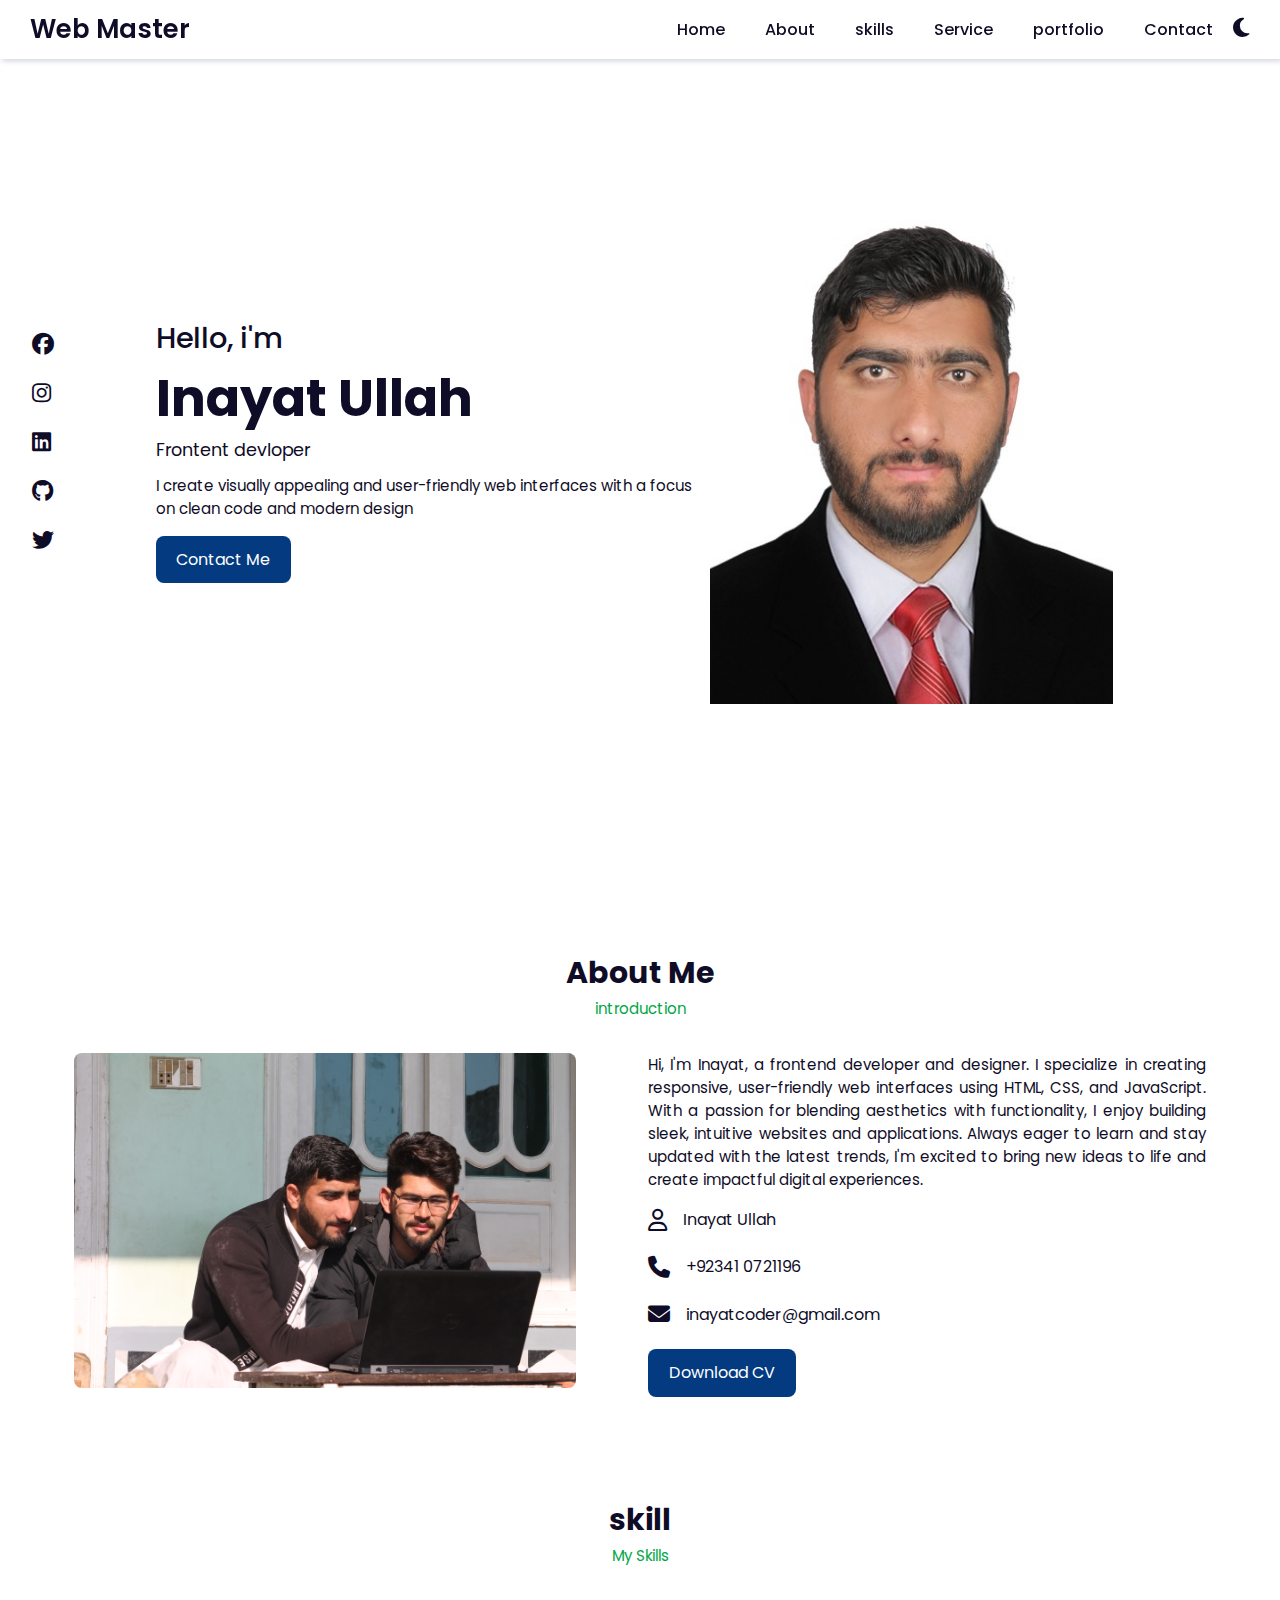
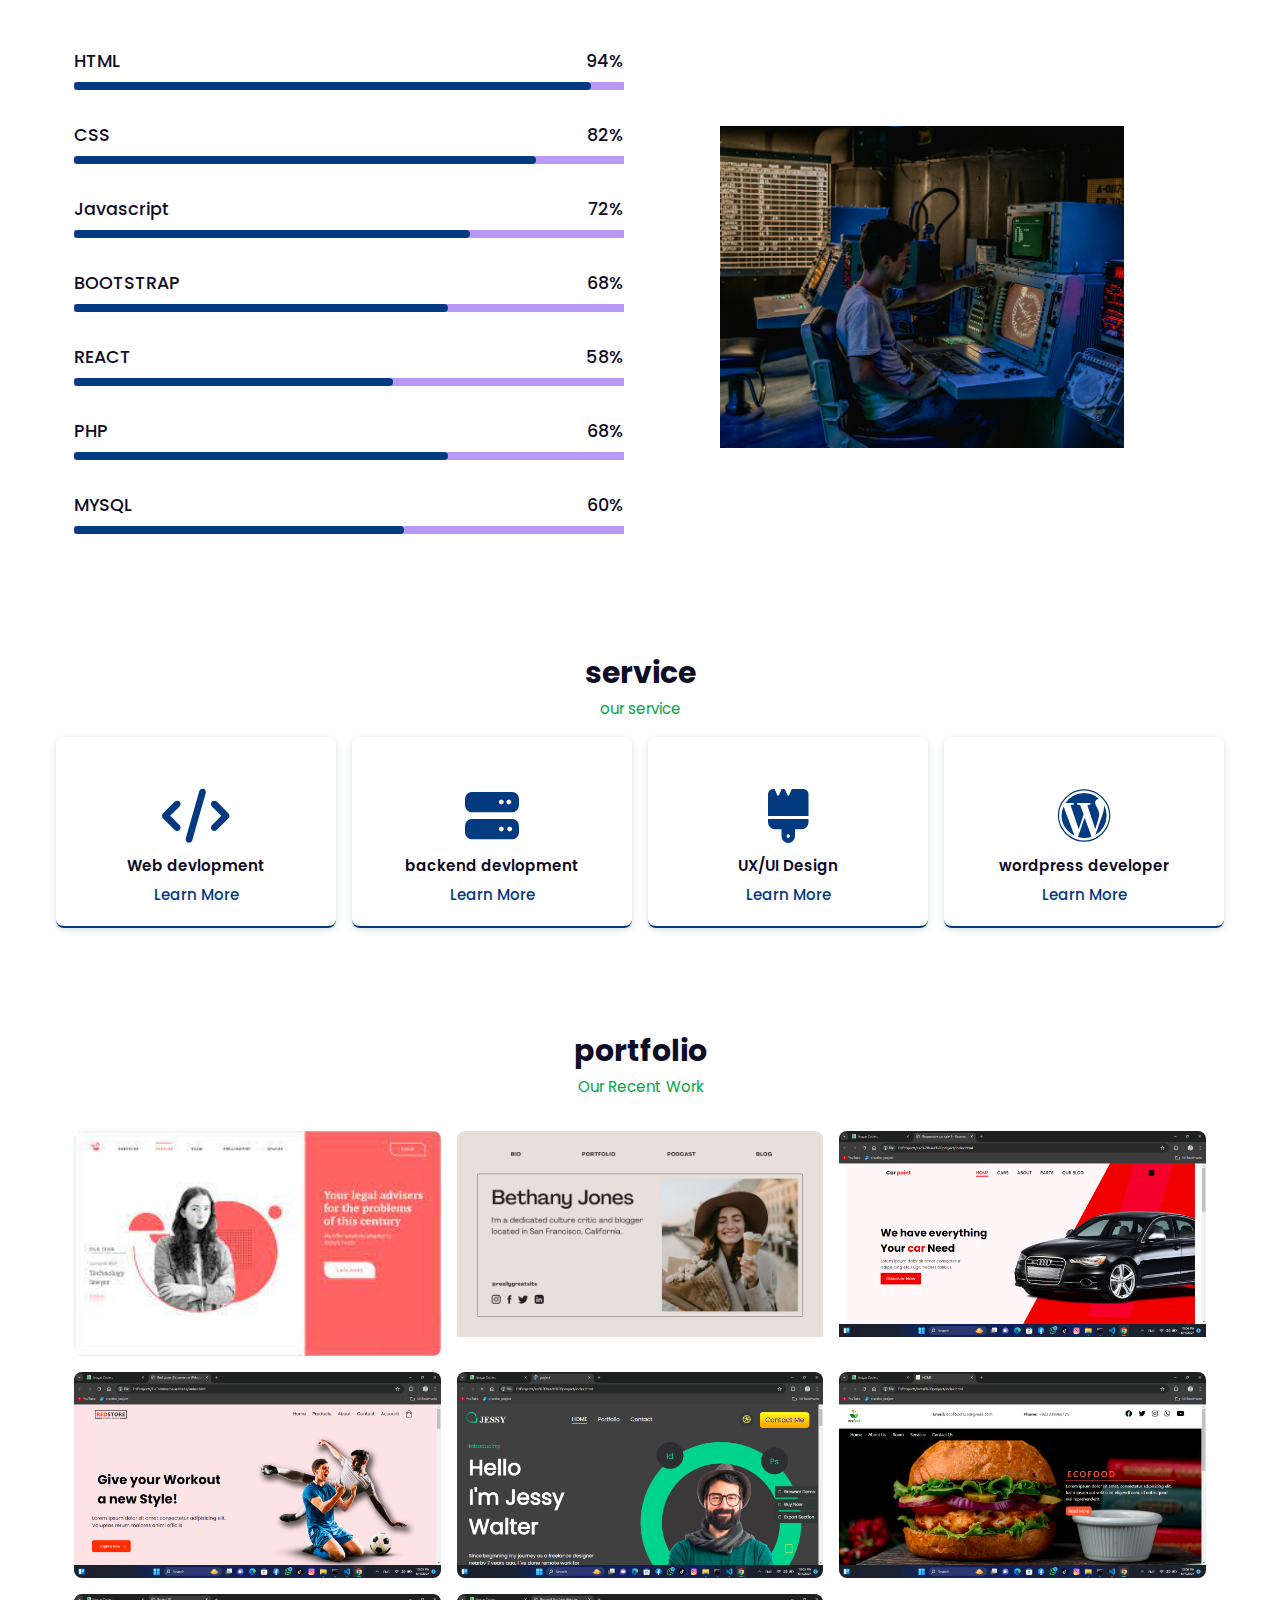
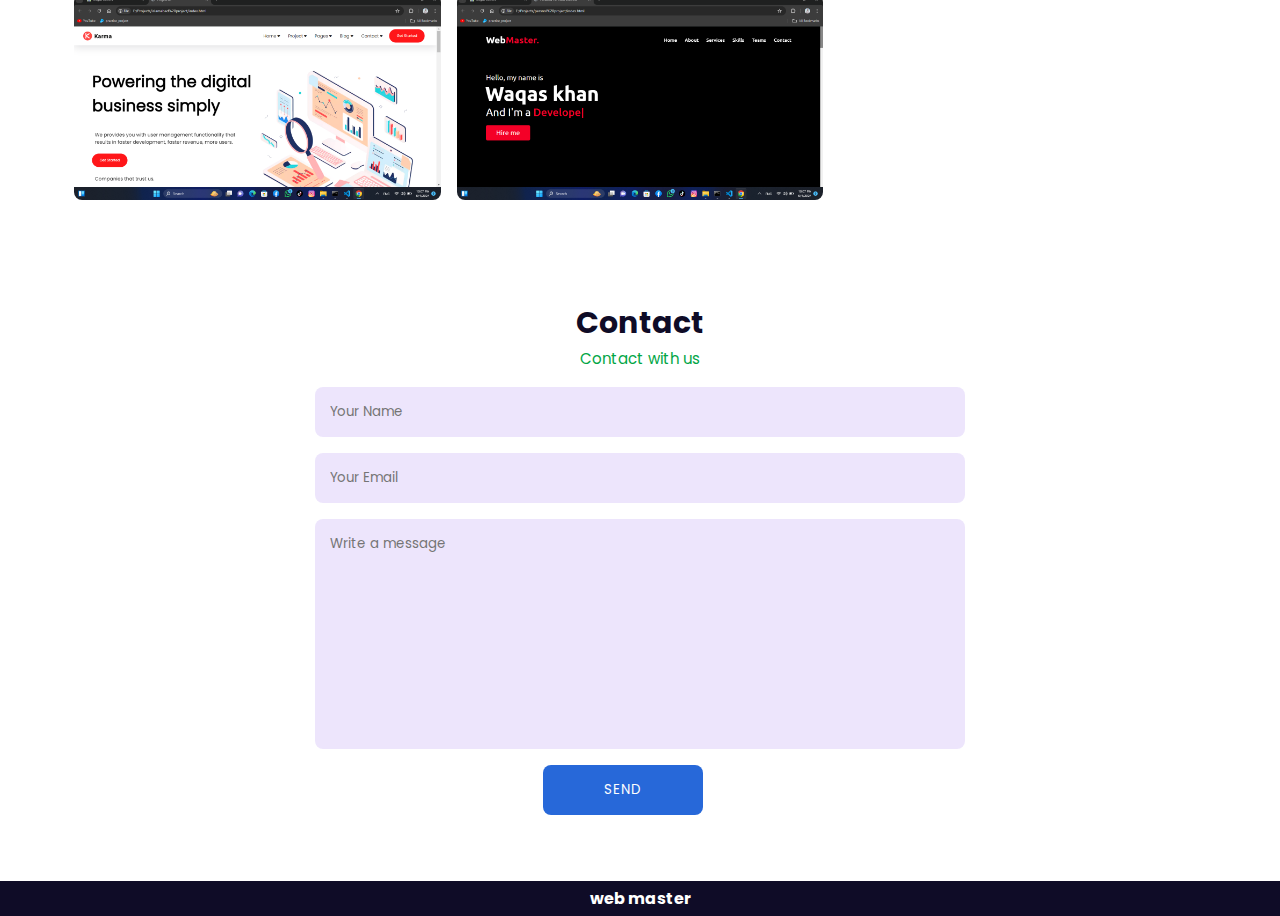
<file: index.html>
<!DOCTYPE html>
<html lang="en">

<head>
    <meta charset="UTF-8">
    <meta name="viewport" content="width=device-width, initial-scale=1.0">
    <title>Inayat Coders</title>
    <!-- favicon -->
    <link rel="shortcut icon" href="assets/images/facicon.jpg" type="image/x-icon">
    <!-- css link -->
    <link rel="stylesheet" href="assets/css/style.css">
    <!-- fonts icon cdn path -->
    <link rel="stylesheet" href="https://cdnjs.cloudflare.com/ajax/libs/font-awesome/6.5.2/css/all.min.css">
</head>

<body>

    <!-- ========================================== navgation bar============================================== -->

    <header>
        <!-- logo -->
        <a href="#" class="logo">Web Master</a>

        <!-- button for responsive device -->
        <div class="fa-solid fa-bars" id="menu-icon"></div>

        <!-- menu items -->
        <ul class="navbar">
            <li><a href="#home">Home</a></li>
            <li><a href="#about">About</a></li>
            <li><a href="#skills">skills</a></li>
            <li><a href="#service">Service</a></li>
            <li><a href="#portolio">portfolio</a></li>
            <li><a href="#contact">Contact</a></li>

    
            <!-- dark mode button -->
            <div class="fa-solid fa-moon" id="dark-mode"></div>
        </ul>
    </header>


    <!-- ============================================= home section ====================================== -->

    <div class="home" id="home">

        <div class="social">
            <a href="https://www.facebook.com/inayatofficial196?mibextid=ZbWKwL"><i class="fa-brands fa-facebook"></i></a>
            <a href="https://www.facebook.com/inayatofficial196?mibextid=ZbWKwL"><i class="fa-brands fa-instagram"></i></a>
            <a href="https://www.linkedin.com/in/inayat-ullah-b1a2862a0?utm_source=share&utm_campaign=share_via&utm_content=profile&utm_medium=android_app"><i class="fa-brands fa-linkedin"></i></a>
            <a href="https://github.com/inayatofficial196"><i class="fa-brands fa-github"></i></a>
            <a href="https://x.com/iu334454?s=08"><i class="fa-brands fa-twitter"></i></a>
        </div>

        <!-- home-image -->
        <div class="home-image">
            <img src="assets/images/profile.jpg" alt="">
        </div>

        <!-- home content -->

        <div class="home-text">
            <span>Hello, i'm</span>
            <h1>Inayat Ullah</h1>
            <h2>Frontent devloper</h2>
            <p>I create visually appealing and user-friendly web interfaces with a focus on clean code and modern design
            </p>
            <!-- connect button -->
            <a href="#" class="btn">Contact Me</a>
        </div>
    </div>


    <!-- ==================================================  About section ============================ -->

    <section class="about" id="about">
        <!-- heading -->
        <div class="heading">
            <h2>About Me</h2>
            <span>introduction</span>
        </div>

        <!-- about container -->

        <div class="about-container">
            <!-- images -->
            <div class="about-img">
                <img src="assets/images/about.JPG" alt="">
            </div>

            <!-- text -->
            <div class="about-text">
                <p>Hi, I'm Inayat, a frontend developer and designer. I specialize in creating responsive, user-friendly web interfaces using HTML, CSS, and JavaScript. With a passion for blending aesthetics with functionality, I enjoy building sleek, intuitive websites and applications. Always eager to learn and stay updated with the latest trends, I'm excited to bring new ideas to life and create impactful digital experiences.</p>

                <!-- information -->
                <div class="information">
                    <!-- box 1 -->
                    <div class="info-box">
                        <i class="fa-regular fa-user"></i>
                        <span>Inayat Ullah</span>
                    </div>

                    <!-- box 2 -->
                    <div class="info-box">
                        <i class="fa-solid fa-phone"></i>
                        <span>+92341 0721196</span>
                    </div>

                    <!-- box 2 -->
                    <div class="info-box">
                        <i class="fa-solid fa-envelope"></i>
                        <span>inayatcoder@gmail.com</span>
                    </div>
                </div>

                <a href="assets/document/Inayatullah CV.png" class="btn">Download CV</a>
            </div>
        </div>
    </section>

    <!-- ============================================================= skill section ========================= -->


    <section class="skills" id="skills">
        <div class="heading">
            <h2>skill</h2>
            <span>My Skills</span>
        </div>

        <!-- skills_content -->

        <div class="skill-container">
            <div class="bars">

                <!-- box-1 -->
                <div class="bars-box">
                    <h3>HTML</h3>
                    <span>94%</span>
                    <div class="light-bar"></div>
                    <div class="parcent-bar html-bar"></div>
                </div>

                <!-- box 2 -->

                <div class="bars-box">
                    <h3>CSS</h3>
                    <span>82%</span>
                    <div class="light-bar"></div>
                    <div class="parcent-bar css-bar"></div>
                </div>

                <!-- box 3 -->

                <div class="bars-box">
                    <h3>Javascript</h3>
                    <span>72%</span>
                    <div class="light-bar"></div>
                    <div class="parcent-bar js-bar"></div>
                </div>

                <!-- box 4 -->

                <div class="bars-box">
                    <h3>BOOTSTRAP</h3>
                    <span>68%</span>
                    <div class="light-bar"></div>
                    <div class="parcent-bar bootstrap-bar"></div>
                </div>

                <!-- box 5 -->

                <div class="bars-box">
                    <h3>REACT</h3>
                    <span>58%</span>
                    <div class="light-bar"></div>
                    <div class="parcent-bar react-bar"></div>
                </div>

                <!-- box 6 -->

                <div class="bars-box">
                    <h3>PHP</h3>
                    <span>68%</span>
                    <div class="light-bar"></div>
                    <div class="parcent-bar php-bar"></div>
                </div>

                <!-- box 7 -->

                <div class="bars-box">
                    <h3>MYSQL</h3>
                    <span>60%</span>
                    <div class="light-bar"></div>
                    <div class="parcent-bar sql-bar"></div>
                </div>

            </div>

            <!-- images -->
            <div class="skill-image">
                <img src="assets/images/skill2.jpg" alt="">
            </div>
        </div>
    </section>

    <!-- ========================================================= service ================================== -->

    <section class="service" id="service">


        <div class="heading">
            <h2>service</h2>
            <span>our service</span>
        </div>

        <div class="service-content">
            <!-- box 1 -->
            <div class="service-box">
                <i class="fa-solid fa-code"></i>
                <h3>Web devlopment</h3>
                <a href="#">Learn More</a>
            </div>

            <!-- box 2 -->
            <div class="service-box">
                <i class="fa-solid fa-server"></i>
                <h3>backend devlopment</h3>
                <a href="#">Learn More</a>
            </div>

            <!-- box 3 -->
            <div class="service-box">
                <i class="fa-solid fa-brush"></i>
                <h3>UX/UI Design</h3>
                <a href="#">Learn More</a>
            </div>

            <!-- box 4 -->
            <div class="service-box">
                <i class="fa-brands fa-wordpress"></i>
                <h3>wordpress developer</h3>
                <a href="#">Learn More</a>
            </div>
        </div>
    </section>

    <!-- ============================================= portfio section ========================================= -->

    <section class="portfolio" id="portolio">
        <div class="heading">
            <h2>portfolio</h2>
            <span>Our Recent Work</span>
        </div>

        <div class="portfolio-content">

            <div class="portfolio-img">
                <img src="assets/images/port1.jpeg" alt="">
            </div>

            <div class="portfolio-img">
                <img src="assets/images/port2.webp" alt="">
            </div>

            <div class="portfolio-img">
                <img src="assets/images/port3.png" alt="">
            </div>

            <div class="portfolio-img">
                <img src="assets/images/port4.png" alt="">
            </div>

            <div class="portfolio-img">
                <img src="assets/images/port5.png" alt="">
            </div>

            <div class="portfolio-img">
                <img src="assets/images/port6.png" alt="">
            </div>

            <div class="portfolio-img">
                <img src="assets/images/port7.png" alt="">
            </div>

            <div class="portfolio-img">
                <img src="assets/images/port8.png" alt="">
            </div>

        </div>
    </section>

    <!-- ==================================================== Contact form =================================== -->

    <section class="contact" id="contact">
        <div class="heading">
            <h2>Contact</h2>
            <span>Contact with us</span>
        </div>

        <!-- form -->
        <div class="contact-form">
            <form action="#" method="post">
                <input type="text" placeholder="Your Name">
                <input type="email" placeholder="Your Email">
                <textarea name="" cols="30" rows="10" id="" placeholder="Write a message"></textarea>
                <input type="button" value="send" class="contact-button">
            </form>
        </div>
    </section>


    <!-- ======================== footer section =================================== -->

    <div class="footer">
            <h4>web master</h4>
    </div>


    <!-- script file -->
    <script src="assets/main js/script.js"></script>
</body>

</html>
</file>
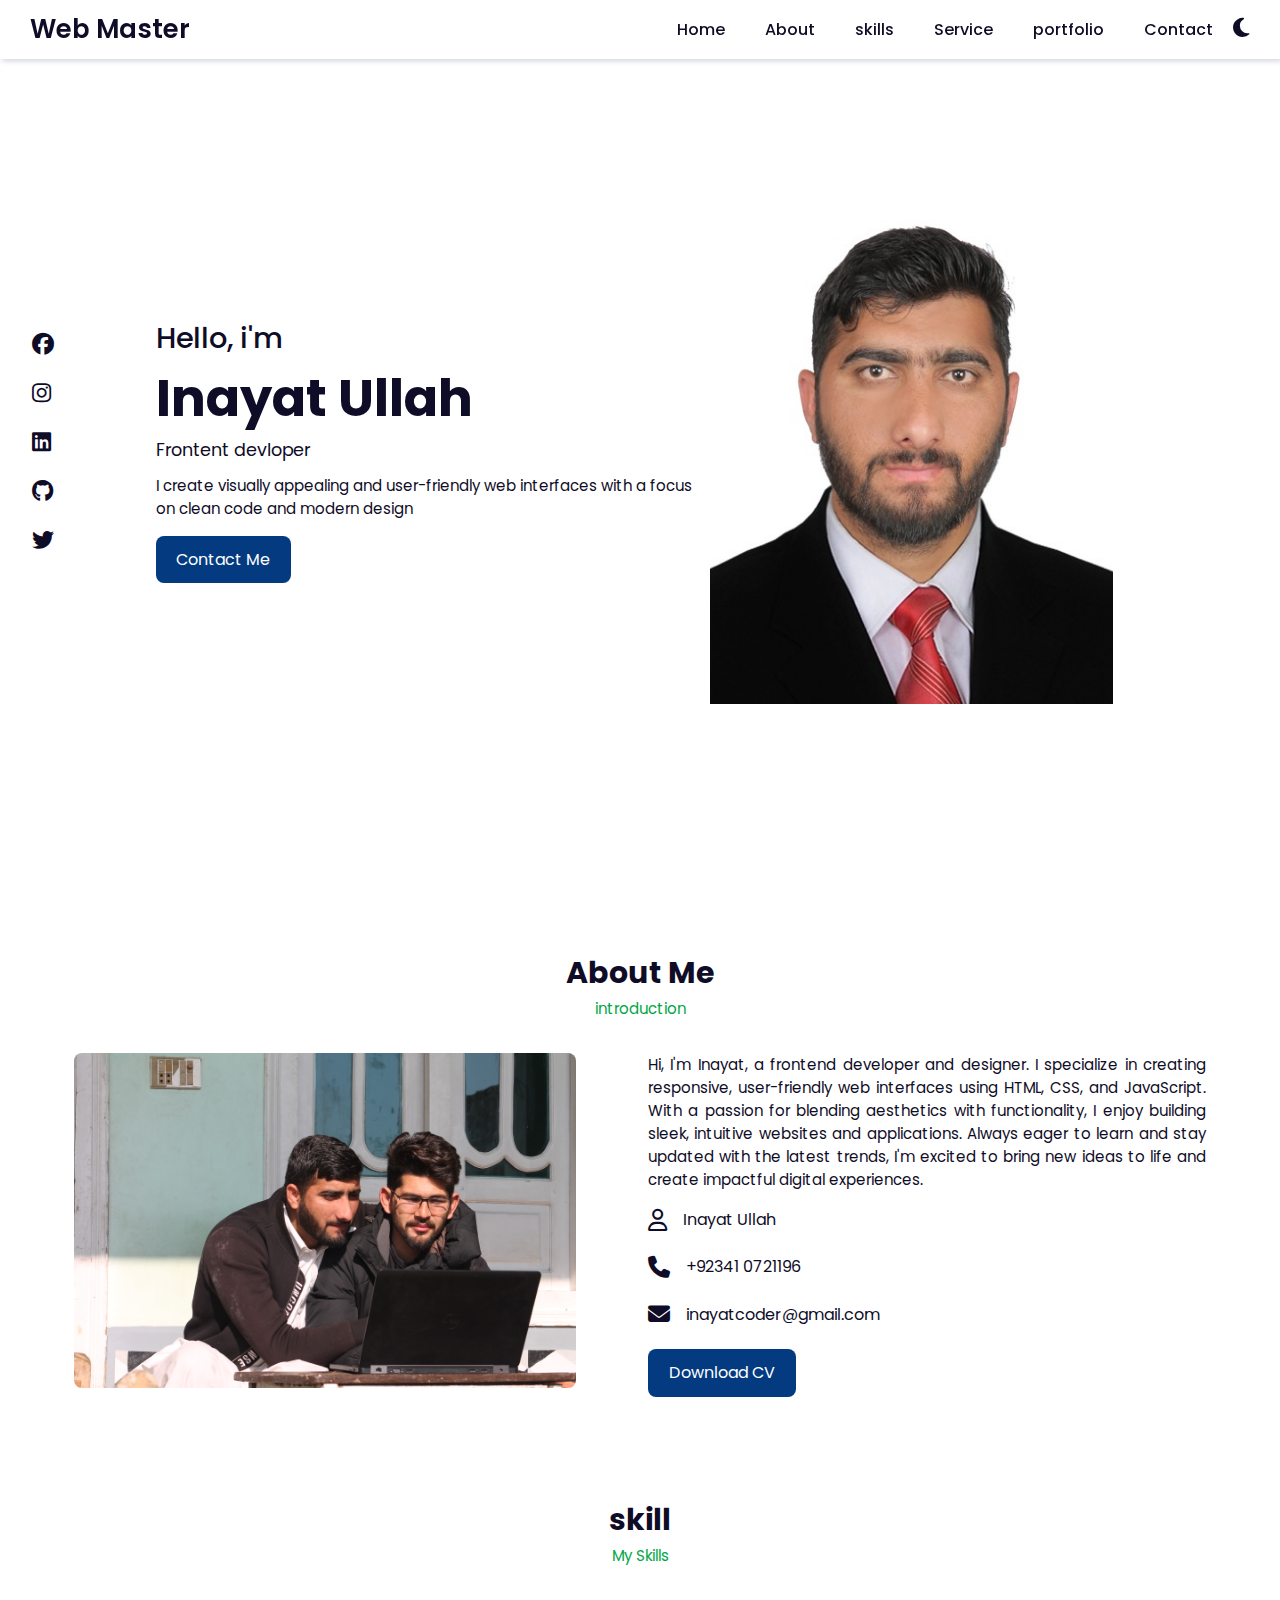
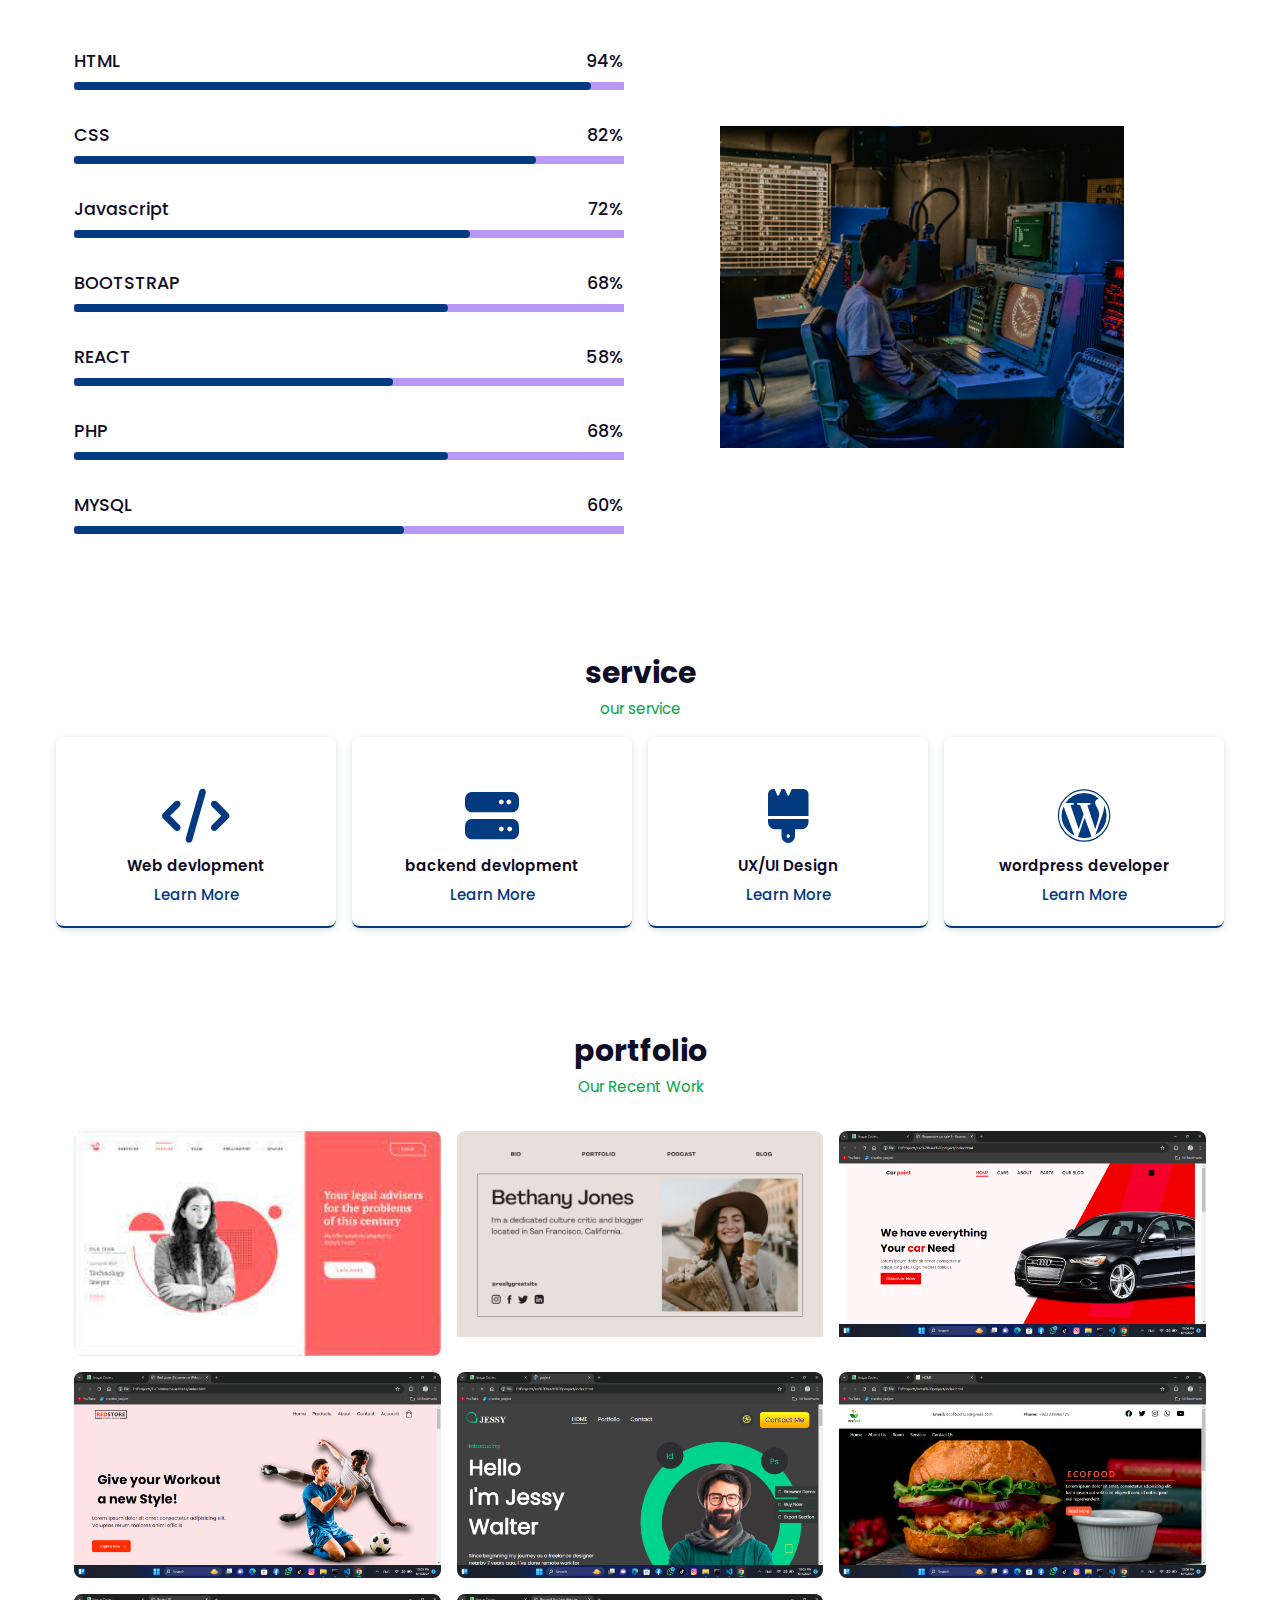
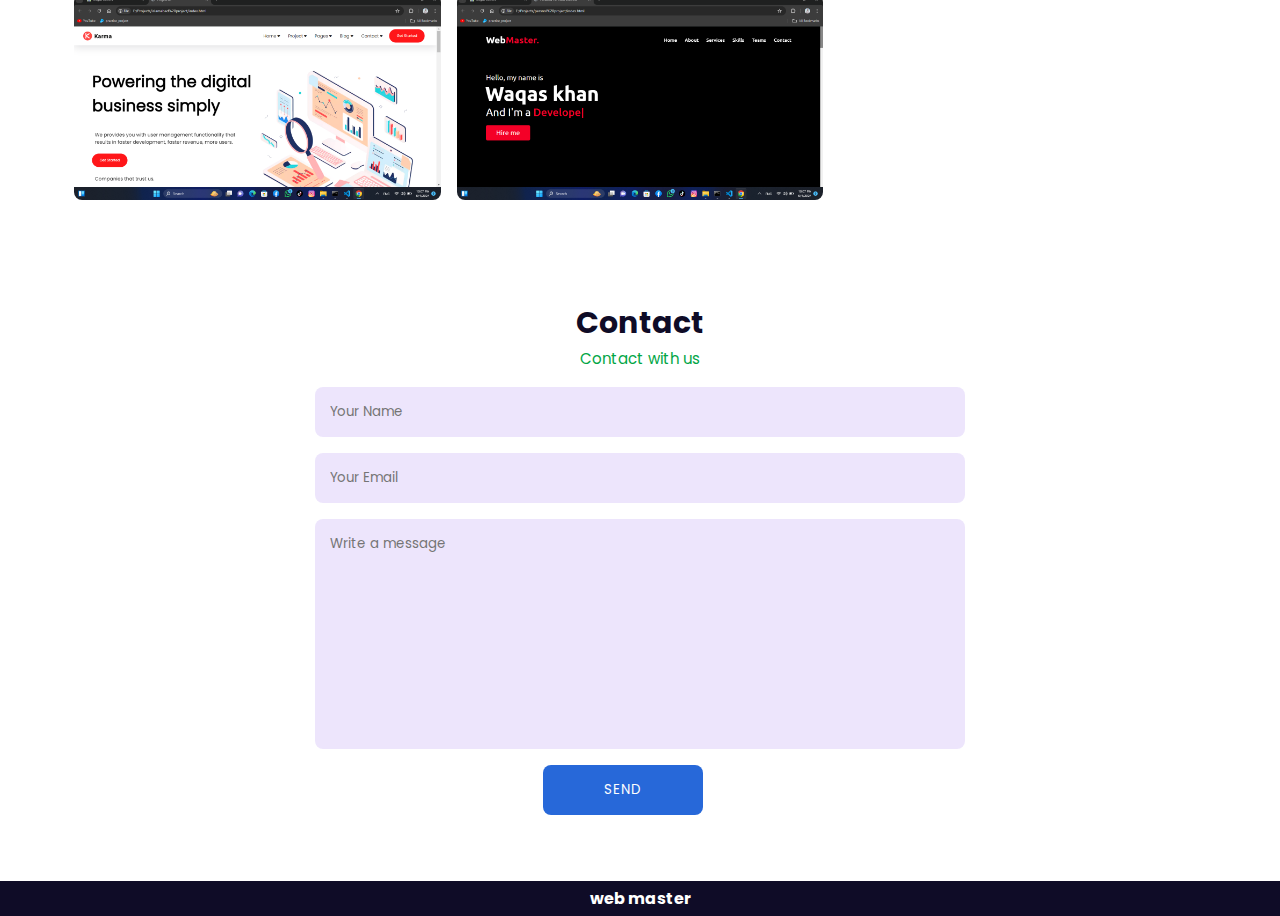
<file: portfilo web page/index.html>
<!DOCTYPE html>
<html lang="en">

<head>
    <meta charset="UTF-8">
    <meta name="viewport" content="width=device-width, initial-scale=1.0">
    <title>Inayat Coders</title>
    <!-- favicon -->
    <link rel="shortcut icon" href="assets/images/facicon.jpg" type="image/x-icon">
    <!-- css link -->
    <link rel="stylesheet" href="assets/css/style.css">
    <!-- fonts icon cdn path -->
    <link rel="stylesheet" href="https://cdnjs.cloudflare.com/ajax/libs/font-awesome/6.5.2/css/all.min.css">
</head>

<body>

    <!-- ========================================== navgation bar============================================== -->

    <header>
        <!-- logo -->
        <a href="#" class="logo">Web Master</a>

        <!-- button for responsive device -->
        <div class="fa-solid fa-bars" id="menu-icon"></div>

        <!-- menu items -->
        <ul class="navbar">
            <li><a href="#home">Home</a></li>
            <li><a href="#about">About</a></li>
            <li><a href="#skills">skills</a></li>
            <li><a href="#service">Service</a></li>
            <li><a href="#portolio">portfolio</a></li>
            <li><a href="#contact">Contact</a></li>

    
            <!-- dark mode button -->
            <div class="fa-solid fa-moon" id="dark-mode"></div>
        </ul>
    </header>


    <!-- ============================================= home section ====================================== -->

    <div class="home" id="home">

        <div class="social">
            <a href="#"><i class="fa-brands fa-facebook"></i></a>
            <a href="#"><i class="fa-brands fa-instagram"></i></a>
            <a href="#"><i class="fa-brands fa-linkedin"></i></a>
            <a href="#"><i class="fa-brands fa-github"></i></a>
            <a href="#"><i class="fa-brands fa-twitter"></i></a>
        </div>

        <!-- home-image -->
        <div class="home-image">
            <img src="assets/images/profile.jpg" alt="">
        </div>

        <!-- home content -->

        <div class="home-text">
            <span>Hello, i'm</span>
            <h1>Inayat Ullah</h1>
            <h2>Frontent devloper</h2>
            <p>I create visually appealing and user-friendly web interfaces with a focus on clean code and modern design
            </p>
            <!-- connect button -->
            <a href="#" class="btn">Contact Me</a>
        </div>
    </div>


    <!-- ==================================================  About section ============================ -->

    <section class="about" id="about">
        <!-- heading -->
        <div class="heading">
            <h2>About Me</h2>
            <span>introduction</span>
        </div>

        <!-- about container -->

        <div class="about-container">
            <!-- images -->
            <div class="about-img">
                <img src="assets/images/about.JPG" alt="">
            </div>

            <!-- text -->
            <div class="about-text">
                <p>Hi, I'm Inayat, a frontend developer and designer. I specialize in creating responsive, user-friendly web interfaces using HTML, CSS, and JavaScript. With a passion for blending aesthetics with functionality, I enjoy building sleek, intuitive websites and applications. Always eager to learn and stay updated with the latest trends, I'm excited to bring new ideas to life and create impactful digital experiences.</p>

                <!-- information -->
                <div class="information">
                    <!-- box 1 -->
                    <div class="info-box">
                        <i class="fa-regular fa-user"></i>
                        <span>Inayat Ullah</span>
                    </div>

                    <!-- box 2 -->
                    <div class="info-box">
                        <i class="fa-solid fa-phone"></i>
                        <span>+92341 0721196</span>
                    </div>

                    <!-- box 2 -->
                    <div class="info-box">
                        <i class="fa-solid fa-envelope"></i>
                        <span>inayatcoder@gmail.com</span>
                    </div>
                </div>

                <a href="assets/document/Inayatullah CV.png" class="btn">Download CV</a>
            </div>
        </div>
    </section>

    <!-- ============================================================= skill section ========================= -->


    <section class="skills" id="skills">
        <div class="heading">
            <h2>skill</h2>
            <span>My Skills</span>
        </div>

        <!-- skills_content -->

        <div class="skill-container">
            <div class="bars">

                <!-- box-1 -->
                <div class="bars-box">
                    <h3>HTML</h3>
                    <span>94%</span>
                    <div class="light-bar"></div>
                    <div class="parcent-bar html-bar"></div>
                </div>

                <!-- box 2 -->

                <div class="bars-box">
                    <h3>CSS</h3>
                    <span>82%</span>
                    <div class="light-bar"></div>
                    <div class="parcent-bar css-bar"></div>
                </div>

                <!-- box 3 -->

                <div class="bars-box">
                    <h3>Javascript</h3>
                    <span>72%</span>
                    <div class="light-bar"></div>
                    <div class="parcent-bar js-bar"></div>
                </div>

                <!-- box 4 -->

                <div class="bars-box">
                    <h3>BOOTSTRAP</h3>
                    <span>68%</span>
                    <div class="light-bar"></div>
                    <div class="parcent-bar bootstrap-bar"></div>
                </div>

                <!-- box 5 -->

                <div class="bars-box">
                    <h3>REACT</h3>
                    <span>58%</span>
                    <div class="light-bar"></div>
                    <div class="parcent-bar react-bar"></div>
                </div>

                <!-- box 6 -->

                <div class="bars-box">
                    <h3>PHP</h3>
                    <span>68%</span>
                    <div class="light-bar"></div>
                    <div class="parcent-bar php-bar"></div>
                </div>

                <!-- box 7 -->

                <div class="bars-box">
                    <h3>MYSQL</h3>
                    <span>60%</span>
                    <div class="light-bar"></div>
                    <div class="parcent-bar sql-bar"></div>
                </div>

            </div>

            <!-- images -->
            <div class="skill-image">
                <img src="assets/images/skill2.jpg" alt="">
            </div>
        </div>
    </section>

    <!-- ========================================================= service ================================== -->

    <section class="service" id="service">


        <div class="heading">
            <h2>service</h2>
            <span>our service</span>
        </div>

        <div class="service-content">
            <!-- box 1 -->
            <div class="service-box">
                <i class="fa-solid fa-code"></i>
                <h3>Web devlopment</h3>
                <a href="#">Learn More</a>
            </div>

            <!-- box 2 -->
            <div class="service-box">
                <i class="fa-solid fa-server"></i>
                <h3>backend devlopment</h3>
                <a href="#">Learn More</a>
            </div>

            <!-- box 3 -->
            <div class="service-box">
                <i class="fa-solid fa-brush"></i>
                <h3>UX/UI Design</h3>
                <a href="#">Learn More</a>
            </div>

            <!-- box 4 -->
            <div class="service-box">
                <i class="fa-brands fa-wordpress"></i>
                <h3>wordpress developer</h3>
                <a href="#">Learn More</a>
            </div>
        </div>
    </section>

    <!-- ============================================= portfio section ========================================= -->

    <section class="portfolio" id="portolio">
        <div class="heading">
            <h2>portfolio</h2>
            <span>Our Recent Work</span>
        </div>

        <div class="portfolio-content">

            <div class="portfolio-img">
                <img src="assets/images/port1.jpeg" alt="">
            </div>

            <div class="portfolio-img">
                <img src="assets/images/port2.webp" alt="">
            </div>

            <div class="portfolio-img">
                <img src="assets/images/port3.png" alt="">
            </div>

            <div class="portfolio-img">
                <img src="assets/images/port4.png" alt="">
            </div>

            <div class="portfolio-img">
                <img src="assets/images/port5.png" alt="">
            </div>

            <div class="portfolio-img">
                <img src="assets/images/port6.png" alt="">
            </div>

            <div class="portfolio-img">
                <img src="assets/images/port7.png" alt="">
            </div>

            <div class="portfolio-img">
                <img src="assets/images/port8.png" alt="">
            </div>

        </div>
    </section>

    <!-- ==================================================== Contact form =================================== -->

    <section class="contact" id="contact">
        <div class="heading">
            <h2>Contact</h2>
            <span>Contact with us</span>
        </div>

        <!-- form -->
        <div class="contact-form">
            <form action="#" method="post">
                <input type="text" placeholder="Your Name">
                <input type="email" placeholder="Your Email">
                <textarea name="" cols="30" rows="10" id="" placeholder="Write a message"></textarea>
                <input type="button" value="send" class="contact-button">
            </form>
        </div>
    </section>


    <!-- ======================== footer section =================================== -->

    <div class="footer">
            <h4>web master</h4>
    </div>


    <!-- script file -->
    <script src="assets/main js/script.js"></script>
</body>

</html>
</file>
<file: assets/css/style.css>
@import url('https://fonts.googleapis.com/css2?family=Poppins:ital,wght@0,100;0,200;0,300;0,400;0,500;0,600;0,700;0,800;0,900;1,100;1,200;1,300;1,400;1,500;1,600;1,700;1,800;1,900&display=swap');

*{
    margin: 0;
    padding: 0;
    box-sizing: border-box;
    text-decoration: none;
    list-style: none;
    font-family: "Poppins", sans-serif;
}

:root{
    --main-color: #033a80;
    --bg-color: #fff;
    --text-color: #0f0c27;
    --hover: hsl(260, 100%,51%);

    --bg-font: 3.2rem;
    --medim-font: 1.8rem;
    --p-font: 0.941rem

}

body{
    background-color: var(--bg-color);
    color: var(--text-color);
}

/* darkmode */

body.active{
    --text-color: #fff;
    --bg-color: #0f0c27;

}

section{
    padding: 50px 10px;
}

*::selection{
    color: var(--bg-color);
    background-color: var(--main-color);
}

/* ======================================== Navigation bar ============================= */

header{
    position: fixed;
    display: flex;
    width: 100%;
    left: 0;
    right: 0;
    z-index: 1000;
    align-items: center;
    justify-content: space-between;
    background-color: var(--bg-color);
    padding: 10px 30px;
    transition: 0.2s;
    box-shadow: -3px -3px 7px #ffffff73, 2px 2px 5px rgba(94, 104, 121, 0.288);
}

.logo{
    font-size: 1.61rem;
    font-weight: 600;
    color: var(--text-color);
}

.navbar{
    display: flex;
}
.navbar a{
    font-size: 1rem;
    padding: 10px 20px;
    color: var(--text-color);
    font-weight: 500;
}

.navbar a:hover{
    color: var(--hover);
}

#menu-icon{
    font-size: 24px;
    cursor: pointer;
    z-index: 10001;
    display: none;
}

#dark-mode{
    font-size: 22px;
    cursor: pointer;
}

/* ============================== Home section ==================================== */

.home{
    position: relative;
    width: 95%;
    margin: 0px auto;
    min-height: 100vh;
    display: grid;
    grid-template-columns: 0.2fr 1fr 1fr;
    align-items: center;
    gap: 1rem;
}

.home-image{
    order: 3;
}

.home-image img{
    width: 75%;
}

.home-text span{
    font-size: var(--medim-font);
    font-weight: 500;
}
.home-text h1{
    font-size: var(--bg-font);
}
.home-text h2{
    font-size: 1.1rem;
    font-weight: 400;
}
.home-text p{
    font-size: var(--p-font);
    font-weight: 400;
    margin: 0.7rem 0 1rem;
}

.social{
    display: flex;
    flex-direction: column;
}

.social a{
    margin-bottom: 1rem;
    font-size: 22px;
    color: var(--text-color);
}

.social a:hover{
    color: var(--hover);
}

.btn{
    display: inline-block;
    background-color: var(--main-color);
    color: #fff;
    padding: 0.7rem 1.3rem;
    border-radius: 0.5rem;
}

.btn:hover{
    background-color: var(--hover);
}



/* =========================== about section =================================== */

.heading{
    text-align: center;
}

.heading h2{
    font-size: 30px;
}
.heading span{
    font-size: var(--p-font);
    color: rgb(2, 166, 70);
}

.about{
    width: 90%;
    margin: 0 auto;
}

.about-container{
    display: grid;
    grid-template-columns: repeat(2,1fr);
    gap: 1rem;
    margin-top: 2rem;
}

.about-img img{
    width: 90%;
    border-radius: 0.5rem;
}
.about-text p{
    text-align: justify;
    font-size: var(--p-font);
    font-weight: 400;
}

.information{
    margin: 1rem 0 1.4rem;
}
.information .info-box{
    display: flex;
    align-items: center;
    margin-bottom: 1.4rem;
}

.info-box i{
    font-size: 22px;
}

.information .info-box span{
    font-weight: 400;
    margin-left: 1rem;
}

/* ========================================= skill =========================== */

.skills{
    width: 90%;
    margin: 0 auto;
}

.skill-container{
    display: grid;
    grid-template-columns: repeat(2,1fr);
    align-items: center;
    gap: 2rem;
    margin-top: 4rem;
}

.skill-image img{
    width: 85%;
    padding-left: 4rem;
    object-position: center;
}

.bars-box{
    position: relative;
    display: flex;
    justify-content: space-between;
    align-items: center;
    padding: 1rem 0;
    margin-bottom: 1rem;
}

.bars-box h3,
.bars-box span{
    font-size: 1.1rem;
    font-weight: 500;
}

.light-bar{
    position: absolute;
    bottom: 0;
    left: 0;
    width: 100%;
    height: 0.5rem;
    background-color: hsl(260, 100%, 44%, 0.4);
}
.parcent-bar{
    position: absolute;
    bottom: 0;
    left: 0;
    height: 0.5rem;
    background-color: var(--main-color);
    border-radius: 0.5rem;
}

.html-bar{
    width: 94%;
}

.css-bar{
    width: 84%;
}

.js-bar{
    width: 72%;
}

.bootstrap-bar{
    width: 68%;
}
.react-bar{
    width: 58%;
}

.php-bar{
    width: 68%;
}

.sql-bar{
    width: 60%;
}

/* ============================= service section ================================ */

.service-content{
    display: grid;
    grid-template-columns: repeat(auto-fit,minmax(200px, auto));
    justify-content: center;
    gap: 1rem;
    margin-top: 1rem;
}

.service-box{
    padding: 20px;
    width: 280px;
    display: flex;
    flex-direction: column;
    align-items: center;
    text-align: center;
    border-radius: 0.5rem;
    border-bottom: 2px solid var(--main-color);
    box-shadow: 0 2px 7px rgba(14 55 54 / 15%);
}

.service-box i{
    padding-top: 2rem;
    font-size: 54px;
    color: var(--main-color);
}

.service-box h3{
    font-size: 1rem;
    font-weight: 600;
    font-size: var(--p-font);
    margin: 0.7rem 0 0.4rem;
}

.service-box a{
    color: var(--main-color);
    font-size: var(--p-font);
    font-weight: 500;
}

.service-box:hover{
    background-color: #02225a;
    cursor: pointer;
}

.service-box:hover h3{
    color: #fff;
}
.service-box:hover i{
    color: #22cf91;
}
.service-box:hover a{
    color: #8b8a8f;
}

/* ============================ portfolio section ======================  */

.portfolio{
    width: 90%;
    margin: 0  auto;
}

.portfolio-content{
    display: grid;
    grid-template-columns: repeat(auto-fit, minmax(300px, auto));
    gap: 1rem;
    margin-top: 2rem;
}

.portfolio-img{
    overflow: hidden;
    border-radius: 0.5rem;
}

.portfolio-img img{
    width: 100%;
    display: block;
}

.portfolio-img img:hover{
    transform: scale(1.1);
    transition: 1s;
    cursor: pointer;
}


/* =================================== contact form =============================== */

.contact-form{
    display: grid;
    place-items: center;
    margin-top: 1rem;
}

.contact-form form{
    display: flex;
    flex-direction: column;
    width: 650px;
}

form input,
form textarea{
    padding: 15px;
    border-radius: 0.5rem;
    width: 100%;
    border: none;
    outline: none;
    background-color: hsl(260, 100%, 44%, 0.1);
    margin-bottom: 1rem;
    color: var(--text-color);
}

form textarea{
    resize: none;
    height: 200;
}

.contact-button{
    width: 160px;
    cursor: pointer;
    background-color: #2768d9;
    color: #fff;
    justify-content: center;
    text-transform: uppercase;
    letter-spacing: 1px;
    margin-left: 35%;
}

.contact-button:hover{
    background-color: var(--hover);
}

/* ======================================= footer ================================= */

.footer{
    background-color: #0f0c27;
    color: white;
    padding: 5px;
}

.footer h4{
    text-align: center;
}

/* =================================== make it reponsive =============================== */

@media (max-width: 991px) {
    header{
        padding: 18px 4%;
    }
    section{
        padding: 50px 4%;
    }
}

@media (max-width: 768px){
    :root{
        --bg-font: 2.4rem;
        --medium-font: 1.2rem;
    }
    header{
        padding: 11px 4%;
    }

    #menu-icon{
        display: initial;
        color: var(--text-color);
    }

    header .navbar{
        position: absolute;
        top: -500px;
        left: 0;
        right: 0;
        display: flex;
        flex-direction: column;
        background-color: var(--bg-color);
        box-shadow: 0 4px 4px rgb(0 0 0 / 10%);
        transition: 0.5s all;
        text-align: center;
    }

    .navbar.active{
        top: 100%;
    }

    .navbar a{
        padding: 1.5rem;
        display: block;
        background-color: var(--bg-color);
    }

    #dark-mode{
        position: absolute;
        top: 1.4rem;
        right: 2rem;
    }

    .home{
        grid-template-columns: 0.5fr 3fr;
    }

    .home-image{
        order: initial;
    }

    .home-text{
        grid-column: 1/3;
        padding-left: 1.4rem;
    }

    .about-container{
        grid-template-columns: 1fr;
    }
    .about-img{
        display: flex;
        justify-content: center;
    }

    .skill-container{
        grid-template-columns: 1fr;
    }

    .skill-image img{
        padding-left: 0;
    }

    .skill-image{
        padding-top: 2rem;
        display: flex;
        justify-content: center;
    }

    .contact-form form{
         width: 300px;
    }

    .contact-button{
        margin-left: 25%;
    }
}

@media (max-width: 340px) {
    :root{
        --big-font: 1.7rem;
        --mediam-font: 1.1rem;
    }

    .home-text span{
        font-size: 1rem;
    }
    .home-text h2{
        font-size: 0.9rem;
        font-weight: 500;
    }

    .information .info-box span{
        font-size: 1rem;
    }
    .portfolio-content{
        grid-template-columns: repeat(auto-fit,minmax(200px, auto));
    }

    .contact-form form{
        width: 300px;
    }

    .contact-button{
        margin-left: 25%;
    }
}
</file>
<file: portfilo web page/assets/css/style.css>
@import url('https://fonts.googleapis.com/css2?family=Poppins:ital,wght@0,100;0,200;0,300;0,400;0,500;0,600;0,700;0,800;0,900;1,100;1,200;1,300;1,400;1,500;1,600;1,700;1,800;1,900&display=swap');

*{
    margin: 0;
    padding: 0;
    box-sizing: border-box;
    text-decoration: none;
    list-style: none;
    font-family: "Poppins", sans-serif;
}

:root{
    --main-color: #033a80;
    --bg-color: #fff;
    --text-color: #0f0c27;
    --hover: hsl(260, 100%,51%);

    --bg-font: 3.2rem;
    --medim-font: 1.8rem;
    --p-font: 0.941rem

}

body{
    background-color: var(--bg-color);
    color: var(--text-color);
}

/* darkmode */

body.active{
    --text-color: #fff;
    --bg-color: #0f0c27;

}

section{
    padding: 50px 10px;
}

*::selection{
    color: var(--bg-color);
    background-color: var(--main-color);
}

/* ======================================== Navigation bar ============================= */

header{
    position: fixed;
    display: flex;
    width: 100%;
    left: 0;
    right: 0;
    z-index: 1000;
    align-items: center;
    justify-content: space-between;
    background-color: var(--bg-color);
    padding: 10px 30px;
    transition: 0.2s;
    box-shadow: -3px -3px 7px #ffffff73, 2px 2px 5px rgba(94, 104, 121, 0.288);
}

.logo{
    font-size: 1.61rem;
    font-weight: 600;
    color: var(--text-color);
}

.navbar{
    display: flex;
}
.navbar a{
    font-size: 1rem;
    padding: 10px 20px;
    color: var(--text-color);
    font-weight: 500;
}

.navbar a:hover{
    color: var(--hover);
}

#menu-icon{
    font-size: 24px;
    cursor: pointer;
    z-index: 10001;
    display: none;
}

#dark-mode{
    font-size: 22px;
    cursor: pointer;
}

/* ============================== Home section ==================================== */

.home{
    position: relative;
    width: 95%;
    margin: 0px auto;
    min-height: 100vh;
    display: grid;
    grid-template-columns: 0.2fr 1fr 1fr;
    align-items: center;
    gap: 1rem;
}

.home-image{
    order: 3;
}

.home-image img{
    width: 75%;
}

.home-text span{
    font-size: var(--medim-font);
    font-weight: 500;
}
.home-text h1{
    font-size: var(--bg-font);
}
.home-text h2{
    font-size: 1.1rem;
    font-weight: 400;
}
.home-text p{
    font-size: var(--p-font);
    font-weight: 400;
    margin: 0.7rem 0 1rem;
}

.social{
    display: flex;
    flex-direction: column;
}

.social a{
    margin-bottom: 1rem;
    font-size: 22px;
    color: var(--text-color);
}

.social a:hover{
    color: var(--hover);
}

.btn{
    display: inline-block;
    background-color: var(--main-color);
    color: #fff;
    padding: 0.7rem 1.3rem;
    border-radius: 0.5rem;
}

.btn:hover{
    background-color: var(--hover);
}



/* =========================== about section =================================== */

.heading{
    text-align: center;
}

.heading h2{
    font-size: 30px;
}
.heading span{
    font-size: var(--p-font);
    color: rgb(2, 166, 70);
}

.about{
    width: 90%;
    margin: 0 auto;
}

.about-container{
    display: grid;
    grid-template-columns: repeat(2,1fr);
    gap: 1rem;
    margin-top: 2rem;
}

.about-img img{
    width: 90%;
    border-radius: 0.5rem;
}
.about-text p{
    text-align: justify;
    font-size: var(--p-font);
    font-weight: 400;
}

.information{
    margin: 1rem 0 1.4rem;
}
.information .info-box{
    display: flex;
    align-items: center;
    margin-bottom: 1.4rem;
}

.info-box i{
    font-size: 22px;
}

.information .info-box span{
    font-weight: 400;
    margin-left: 1rem;
}

/* ========================================= skill =========================== */

.skills{
    width: 90%;
    margin: 0 auto;
}

.skill-container{
    display: grid;
    grid-template-columns: repeat(2,1fr);
    align-items: center;
    gap: 2rem;
    margin-top: 4rem;
}

.skill-image img{
    width: 85%;
    padding-left: 4rem;
    object-position: center;
}

.bars-box{
    position: relative;
    display: flex;
    justify-content: space-between;
    align-items: center;
    padding: 1rem 0;
    margin-bottom: 1rem;
}

.bars-box h3,
.bars-box span{
    font-size: 1.1rem;
    font-weight: 500;
}

.light-bar{
    position: absolute;
    bottom: 0;
    left: 0;
    width: 100%;
    height: 0.5rem;
    background-color: hsl(260, 100%, 44%, 0.4);
}
.parcent-bar{
    position: absolute;
    bottom: 0;
    left: 0;
    height: 0.5rem;
    background-color: var(--main-color);
    border-radius: 0.5rem;
}

.html-bar{
    width: 94%;
}

.css-bar{
    width: 84%;
}

.js-bar{
    width: 72%;
}

.bootstrap-bar{
    width: 68%;
}
.react-bar{
    width: 58%;
}

.php-bar{
    width: 68%;
}

.sql-bar{
    width: 60%;
}

/* ============================= service section ================================ */

.service-content{
    display: grid;
    grid-template-columns: repeat(auto-fit,minmax(200px, auto));
    justify-content: center;
    gap: 1rem;
    margin-top: 1rem;
}

.service-box{
    padding: 20px;
    width: 280px;
    display: flex;
    flex-direction: column;
    align-items: center;
    text-align: center;
    border-radius: 0.5rem;
    border-bottom: 2px solid var(--main-color);
    box-shadow: 0 2px 7px rgba(14 55 54 / 15%);
}

.service-box i{
    padding-top: 2rem;
    font-size: 54px;
    color: var(--main-color);
}

.service-box h3{
    font-size: 1rem;
    font-weight: 600;
    font-size: var(--p-font);
    margin: 0.7rem 0 0.4rem;
}

.service-box a{
    color: var(--main-color);
    font-size: var(--p-font);
    font-weight: 500;
}

.service-box:hover{
    background-color: #02225a;
    cursor: pointer;
}

.service-box:hover h3{
    color: #fff;
}
.service-box:hover i{
    color: #22cf91;
}
.service-box:hover a{
    color: #8b8a8f;
}

/* ============================ portfolio section ======================  */

.portfolio{
    width: 90%;
    margin: 0  auto;
}

.portfolio-content{
    display: grid;
    grid-template-columns: repeat(auto-fit, minmax(300px, auto));
    gap: 1rem;
    margin-top: 2rem;
}

.portfolio-img{
    overflow: hidden;
    border-radius: 0.5rem;
}

.portfolio-img img{
    width: 100%;
    display: block;
}

.portfolio-img img:hover{
    transform: scale(1.1);
    transition: 1s;
    cursor: pointer;
}


/* =================================== contact form =============================== */

.contact-form{
    display: grid;
    place-items: center;
    margin-top: 1rem;
}

.contact-form form{
    display: flex;
    flex-direction: column;
    width: 650px;
}

form input,
form textarea{
    padding: 15px;
    border-radius: 0.5rem;
    width: 100%;
    border: none;
    outline: none;
    background-color: hsl(260, 100%, 44%, 0.1);
    margin-bottom: 1rem;
    color: var(--text-color);
}

form textarea{
    resize: none;
    height: 200;
}

.contact-button{
    width: 160px;
    cursor: pointer;
    background-color: #2768d9;
    color: #fff;
    justify-content: center;
    text-transform: uppercase;
    letter-spacing: 1px;
    margin-left: 35%;
}

.contact-button:hover{
    background-color: var(--hover);
}

/* ======================================= footer ================================= */

.footer{
    background-color: #0f0c27;
    color: white;
    padding: 5px;
}

.footer h4{
    text-align: center;
}

/* =================================== make it reponsive =============================== */

@media (max-width: 991px) {
    header{
        padding: 18px 4%;
    }
    section{
        padding: 50px 4%;
    }
}

@media (max-width: 768px){
    :root{
        --bg-font: 2.4rem;
        --medium-font: 1.2rem;
    }
    header{
        padding: 11px 4%;
    }

    #menu-icon{
        display: initial;
        color: var(--text-color);
    }

    header .navbar{
        position: absolute;
        top: -500px;
        left: 0;
        right: 0;
        display: flex;
        flex-direction: column;
        background-color: var(--bg-color);
        box-shadow: 0 4px 4px rgb(0 0 0 / 10%);
        transition: 0.5s all;
        text-align: center;
    }

    .navbar.active{
        top: 100%;
    }

    .navbar a{
        padding: 1.5rem;
        display: block;
        background-color: var(--bg-color);
    }

    #dark-mode{
        position: absolute;
        top: 1.4rem;
        right: 2rem;
    }

    .home{
        grid-template-columns: 0.5fr 3fr;
    }

    .home-image{
        order: initial;
    }

    .home-text{
        grid-column: 1/3;
        padding-left: 1.4rem;
    }

    .about-container{
        grid-template-columns: 1fr;
    }
    .about-img{
        display: flex;
        justify-content: center;
    }

    .skill-container{
        grid-template-columns: 1fr;
    }

    .skill-image img{
        padding-left: 0;
    }

    .skill-image{
        padding-top: 2rem;
        display: flex;
        justify-content: center;
    }

    .contact-form form{
         width: 300px;
    }

    .contact-button{
        margin-left: 25%;
    }
}

@media (max-width: 340px) {
    :root{
        --big-font: 1.7rem;
        --mediam-font: 1.1rem;
    }

    .home-text span{
        font-size: 1rem;
    }
    .home-text h2{
        font-size: 0.9rem;
        font-weight: 500;
    }

    .information .info-box span{
        font-size: 1rem;
    }
    .portfolio-content{
        grid-template-columns: repeat(auto-fit,minmax(200px, auto));
    }

    .contact-form form{
        width: 300px;
    }

    .contact-button{
        margin-left: 25%;
    }
}
</file>
